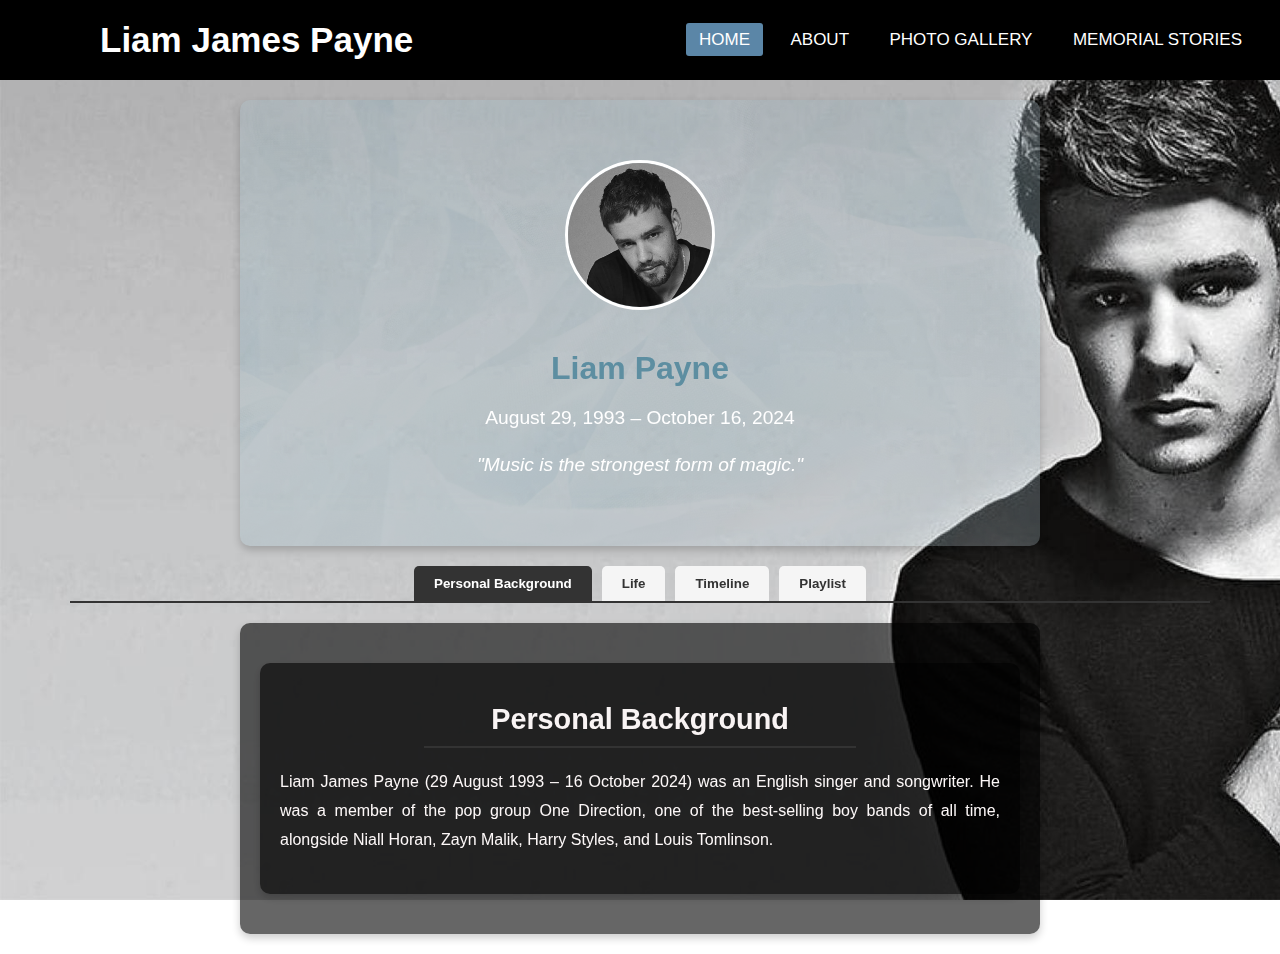
<file: index.html>
<!DOCTYPE html>
<html lang="en">
<head>
    <meta charset="UTF-8">
    <meta name="viewport" content="width=device-width, initial-scale=1.0">
    <title>Home</title>
    <link rel="stylesheet" href="css/style.css">
    <link rel="stylesheet" href="css/home.css">
    <link rel="stylesheet" href="https://cdnjs.cloudflare.com/ajax/libs/font-awesome/5.15.3/css/all.min.css"/>

   
</head>

<body>
    <header>
  <!-- Navigation Bar -->
  <nav class="customnav">
    <input type="checkbox" id="check">
    <label for="check" class="checkbtn">
        <i class="fas fa-bars"></i>
    </label>
    <label class="logo">Liam James Payne</label>
    <ul>
        <li><a class="active" href="index.html">Home</a></li>
        <li><a href="about.html">About</a></li>
        <li><a href="photo.html">Photo Gallery</a></li>
        <li><a href="stories.html">Memorial Stories</a></li>
    </ul>
</nav>
    </header>
  

    <!-- Header Section with Image, Name, Dates, and Quote -->
    <div class="headers-info">
        <img src="images/profile.jpg" alt="Liam James Payne" style="filter: grayscale(70);">
        <h1>Liam Payne</h1>
        <p>August 29, 1993 – October 16, 2024</p>
        <p class="quote">"Music is the strongest form of magic."</p>
    </div>
    <!-- Custom Tab Navigation -->
    <div class="nav-tabs">
        <button class="tab-link active" onclick="openTab(event, 'personalBackground')">Personal Background</button>
        <button class="tab-link" onclick="openTab(event, 'life')">Life</button>
        <button class="tab-link" onclick="openTab(event, 'timeline')">Timeline</button>
        <button class="tab-link" onclick="openTab(event, 'playlist')">Playlist</button>
    </div>

    <!-- Tab Contents -->
    <div id="personalBackground" class="tab-content active">
        <div class="person-background">
            <h1>Personal Background</h1>
            <hr>
            <p>Liam James Payne (29 August 1993 – 16 October 2024) was an English singer and songwriter. He was a member of the pop group One Direction, one of the best-selling boy bands of all time, alongside Niall Horan, Zayn Malik, Harry Styles, and Louis Tomlinson.</p>
        </div>
    </div>

    <div id="life" class="tab-content">
        <div class="person-background">
            <h1>Life</h1>
            <hr>
            <p>
                Liam James Payne was born on August 29, 1993, in Wolverhampton, England. From a young age, Liam showed a keen interest in music, participating in various singing competitions and school events. Despite facing health challenges as a child, he persevered, developing resilience and a passion for performing. Liam first auditioned for "The X Factor" in 2008 at the age of 14, but was encouraged to come back when he was older. He returned in 2010, impressing judges and audiences alike.
            </p>
            <p>
                During "The X Factor," Liam was grouped with four other contestants – Harry Styles, Niall Horan, Louis Tomlinson, and Zayn Malik – to form what would become one of the most successful boy bands of all time, One Direction. The group gained a massive following and went on to release five studio albums, all of which topped charts worldwide. Their songs, such as "What Makes You Beautiful," "Story of My Life," and "Drag Me Down," became anthems for a generation.
            </p>
            <p>
                After One Direction went on hiatus in 2016, Liam embarked on a solo career, exploring a new musical style that showcased his growth as an artist. His solo singles, including "Strip That Down," "Bedroom Floor," and "Stack It Up," demonstrated his versatility, allowing him to experiment with R&B and pop influences. He collaborated with several notable artists, creating music that resonated with both old fans and new listeners.
            </p>
            <p>
                Outside of music, Liam became involved in various philanthropic efforts. He used his platform to advocate for mental health awareness, recognizing the importance of addressing mental well-being, particularly in the entertainment industry. He also supported charities focused on children's health, anti-bullying, and environmental causes. Liam's journey was one of passion, resilience, and dedication to making a positive impact on the world.
            </p>
        </div>
    </div>
      
    <div id="timeline" class="tab-content">
        <div class="person-background">
            <h1>Timeline</h1>
            <hr>
            <p><strong>August 29, 1993:</strong> Born in Wolverhampton, England.</p>
            <p><strong>2008:</strong> Auditioned for "The X Factor" at age 14 but was advised to return in a few years.</p>
            <p><strong>2010:</strong> Re-auditioned for "The X Factor" and was grouped with Harry Styles, Niall Horan, Louis Tomlinson, and Zayn Malik to form One Direction.</p>
            <p><strong>2011:</strong> One Direction released their debut single, "What Makes You Beautiful," which became an international hit.</p>
            <p><strong>2011-2015:</strong> One Direction released five albums, headlined several world tours, and became one of the best-selling music acts of all time.</p>
            <p><strong>2016:</strong> One Direction announced an indefinite hiatus, allowing members to pursue solo careers.</p>
            <p><strong>2017:</strong> Liam released his debut solo single, "Strip That Down," which marked the beginning of his successful solo career.</p>
            <p><strong>2018-2020:</strong> Continued to release singles, collaborate with other artists, and experiment with new musical styles.</p>
            <p><strong>2021:</strong> Actively participated in charitable initiatives, particularly focused on mental health and children's health organizations.</p>
            <p><strong>October 16, 2024:</strong> Passed away, leaving a legacy as an influential artist and advocate for positive change in the world.</p>
        </div>
    </div>
    <div id="playlist" class="tab-content">
        <div class="person-background">
        <h1>Playlist</h1>
        <hr>
        <div class="week-area">
            <div class="container">
                <div class="row">
                    <!-- Playlist Items -->
                    <div class="col-sm-6 col-lg-4">
                        <div class="week-item" onclick="openModal(this)" data-video="videos/BestSongEver.mp4">
                            <img src="images/best song ever.jpg" alt="Best Song Ever">
                            <i class="bx bx-play"></i>
                           
                        </div>
                        <p style="text-align: center; margin-top:5px;"><b>Best Song Ever</b></p>
                    </div>
                    <div class="col-sm-6 col-lg-4">
                        <div class="week-item" onclick="openModal(this)" data-video="videos/DragMeDown.mp4">
                            <img src="images/drag me down.jpg" alt="Drag Me Down">
                            <i class="bx bx-play"></i>
                           
                        </div>
                        <p style="text-align: center; margin-top:5px;"><b>Drag Me Down</b></p>
                    </div>
                    <div class="col-sm-6 col-lg-4">
                        <div class="week-item" onclick="openModal(this)" data-video="videos/KissYou.mp4">
                            <img src="images/kiss you.jpg" alt="Kiss You">
                            <i class="bx bx-play"></i>
                            
                        </div>
                        <p style="text-align: center; margin-top:5px;"><b>Kiss You</b></p>
                    </div>
                    <div class="col-sm-6 col-lg-4">
                        <div class="week-item" onclick="openModal(this)" data-video="videos/StealMyGirl.mp4">
                            <img src="images/steal my girl.jpg" alt="Steal My Girl">
                            <i class="bx bx-play"></i>
                           
                        </div>
                        <p style="text-align: center; margin-top:5px;"><b>Steal My Girl</b></p>
                    </div>
                    <div class="col-sm-6 col-lg-4">
                        <div class="week-item" onclick="openModal(this)" data-video="videos/NightChanges.mp4">
                            <img src="images/night changes.jpg" alt="Night Changes">
                            <i class="bx bx-play"></i>
                           
                        </div>
                        <p style="text-align: center; margin-top:5px;"><b>Night Changes</b></p>
                    </div>
                    <div class="col-sm-6 col-lg-4">
                        <div class="week-item" onclick="openModal(this)" data-video="videos/LiveWhileWe'reYoung.mp4">
                            <img src="images/live while we're young.jpg" alt="Live While We're Young">
                            <i class="bx bx-play"></i>
                         
                        </div>
                        <p style="text-align: center; margin-top:5px;"><b>Live While We're Young</b></p>
                    </div>
                    <div class="col-sm-6 col-lg-4">
                        <div class="week-item" onclick="openModal(this)" data-video="videos/LittleThings.mp4">
                            <img src="images/little things.jpg" alt="Little Things">
                            <i class="bx bx-play"></i>
                          
                        </div>
                        <p style="text-align: center; margin-top:5px;"><b>Little Things</b></p>
                    </div>
                    <div class="col-sm-6 col-lg-4">
                        <div class="week-item" onclick="openModal(this)" data-video="videos/RightNow.mp4">
                            <img src="images/right now.jpg" alt="Right Now">
                            <i class="bx bx-play"></i>
                          
                        </div>
                        <p style="text-align: center; margin-top:5px;"><b>Right Now</b></p>
                    </div>
                    <div class="col-sm-6 col-lg-4">
                        <div class="week-item" onclick="openModal(this)" data-video="videos/StoryofMyLife.mp4">
                            <img src="images/story of my life.jpg" alt="Story of My Life">
                            <i class="bx bx-play"></i>
                            
                        </div>
                        <p style="text-align: center; margin-top:5px;"><b>Story of My Life</b></p>
                    </div>
                    <div class="col-sm-6 col-lg-4">
                        <div class="week-item" onclick="openModal(this)" data-video="videos/WhatMakesYouBeautiful.mp4">
                            <img src="images/what makes you beautiful.jpg" alt="What Makes You Beautiful">
                            <i class="bx bx-play"></i>
                           
                        </div>
                        <p style="text-align: center; margin-top:5px;"><b>What Makes You Beautiful</b></p>
                    </div>
                    <div class="col-sm-6 col-lg-4">
                        <div class="week-item" onclick="openModal(this)" data-video="videos/You&I.mp4">
                            <img src="images/you & i.jpg" alt="You & I">
                            <i class="bx bx-play"></i>
                           
                        </div>
                        <p style="text-align: center; margin-top:5px;"><b>You & I</b></p>
                    </div>
                    <div class="col-sm-6 col-lg-4">
                        <div class="week-item" onclick="openModal(this)" data-video="videos/Strong.mp4">
                            <img src="images/strong.jpg" alt="Strong">
                            <i class="bx bx-play"></i>
                        
                        </div>
                        <p style="text-align: center; margin-top:5px;"><b>Strong</b></p>
                    </div>
                </div>
            </div>
        </div>
    </div>
</div>

<!-- Modal -->
<!-- Modal -->
<div id="videoModal" class="modal" style="display: none; position: fixed; z-index: 10; left: 0; top: 0; width: 100%; height: 100%; background-color: rgba(0, 0, 0, 0.8); display: flex; align-items: center; justify-content: center;">
<!-- Close Button -->
<span class="close" onclick="closeModal()" style="position: absolute; top: 20px; right: 30px; color: #fff; font-size: 30px; font-weight: bold; cursor: pointer;">&times;</span>

<!-- Modal Content -->
<div class="modal-content" style="width: 120%; max-width: 800px; height: auto; aspect-ratio: 16 / 9; position: relative; background: none; border: none;">
    <!-- Modal Content -->
    <div class="modal-content" style="width: 120%; max-width: 800px; height: auto; aspect-ratio: 16 / 9; position: relative; background: none; border: none; display: flex; justify-content: center; align-items: center;">
        <video src="" id="videoIframe" width="700" height="400" controls autoplay></video>
    </div>
</div>
</div>
</div>


<!-- JavaScript -->
<script>
document.addEventListener('DOMContentLoaded', () => {
const modal = document.getElementById('videoModal');
const iframe = document.getElementById('videoIframe');

// Ensure the modal is hidden and iframe is cleared
modal.style.display = 'none';
iframe.src = '';
});

function openModal(element) {
const videoSrc = element.getAttribute('data-video');
const modal = document.getElementById('videoModal');
const iframe = document.getElementById('videoIframe');

iframe.src = videoSrc;
modal.style.display = 'flex';
}

function closeModal() {
const modal = document.getElementById('videoModal');
const iframe = document.getElementById('videoIframe');

iframe.src = ''; // Clear video to stop playback
modal.style.display = 'none';
}

// Close modal when clicking outside the modal content
window.addEventListener('click', function (event) {
const modal = document.getElementById('videoModal');
if (event.target === modal) {
    closeModal();
}
});


    function openTab(event, tabId) {
        // Hide all tab content
        document.querySelectorAll('.tab-content').forEach(content => content.classList.remove('active'));

        // Remove active class from all tab links
        document.querySelectorAll('.tab-link').forEach(tab => tab.classList.remove('active'));

        // Show the selected tab content
        document.getElementById(tabId).classList.add('active');

        // Add active class to the clicked tab link
        event.currentTarget.classList.add('active');
    }
</script>

    
     <script src="https://cdn.jsdelivr.net/npm/bootstrap@5.3.3/dist/js/bootstrap.bundle.min.js" integrity="sha384-YvpcrYf0tY3lHB60NNkmXc5s9fDVZLESaAA55NDzOxhy9GkcIdslK1eN7N6jIeHz" crossorigin="anonymous"></script>

</body>
</html>
</file>
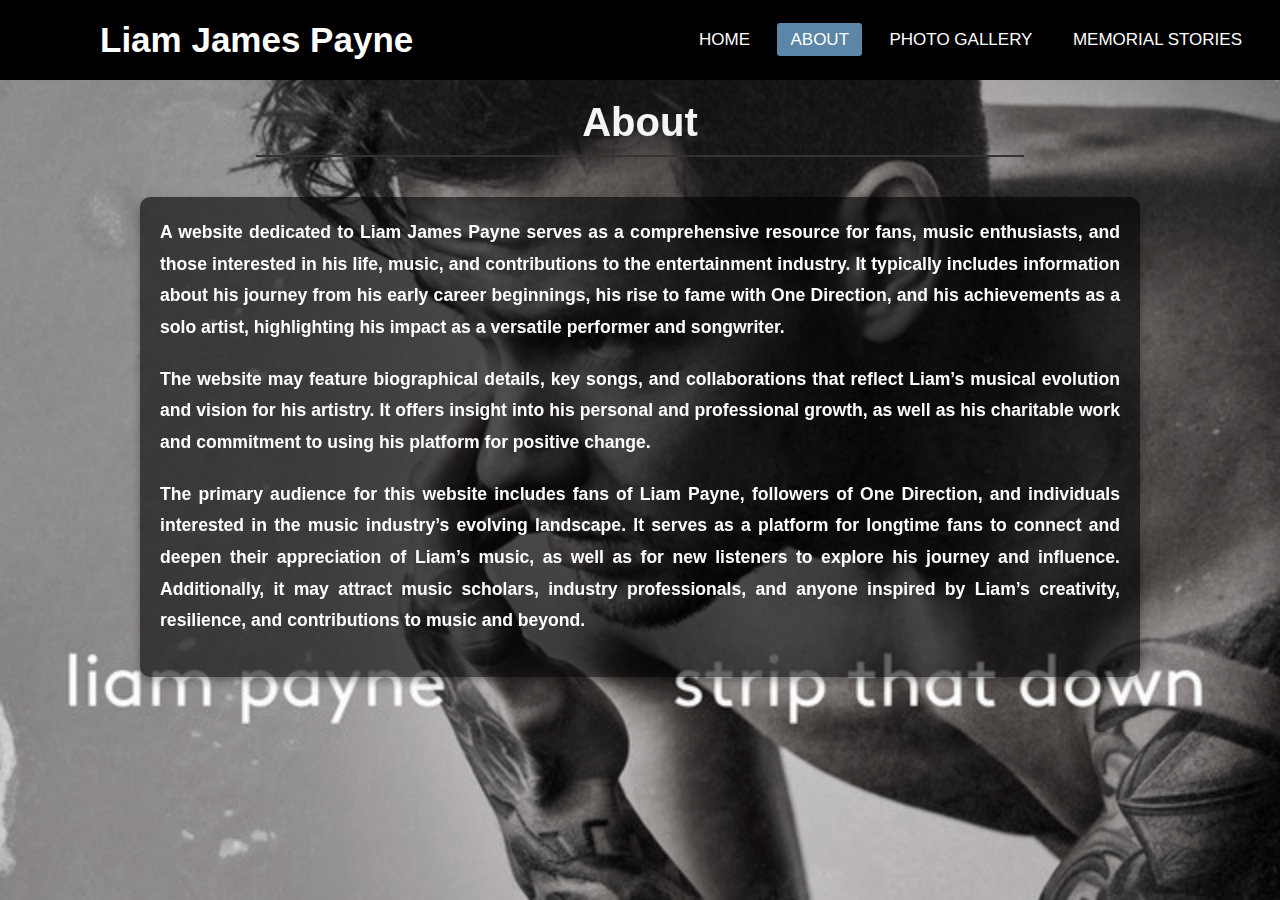
<file: about.html>
<!DOCTYPE html>
<html lang="en">
<head>
    <meta charset="UTF-8">
    <meta name="viewport" content="width=device-width, initial-scale=1.0">
    <title>About</title>
    <link rel="stylesheet" href="css/style.css">
    <link rel="stylesheet" href="css/about.css">
    <link rel="stylesheet" href="https://cdnjs.cloudflare.com/ajax/libs/font-awesome/5.15.3/css/all.min.css"/>

</head>

<body>

    <header>
 <!-- Navigation Bar -->
 <nav class="customnav">
    <input type="checkbox" id="check">
    <label for="check" class="checkbtn">
        <i class="fas fa-bars"></i>
    </label>
    <label class="logo">Liam James Payne</label>
    <ul>
        <li><a class="dropdown-item" href="index.html">Home</a></li>
        <li><a class="active" href="about.html">About</a></li>
        <li><a class="dropdown-item" href="photo.html">Photo Gallery</a></li>
        <li><a class="dropdown-item" href="stories.html">Memorial Stories</a></li>
    </ul>
</nav>

    </header>
  <main>
    <!-- Main Content -->
    <h1 style="color: whitesmoke;">About</h1>
    <hr color="white">

    <div class="about-content">
        <h3>A website dedicated to Liam James Payne serves as a comprehensive resource for fans, music enthusiasts, and those interested in his life, music, and contributions to the entertainment industry. It typically includes information about his journey from his early career beginnings, his rise to fame with One Direction, and his achievements as a solo artist, highlighting his impact as a versatile performer and songwriter.</h3>
        <h3>The website may feature biographical details, key songs, and collaborations that reflect Liam’s musical evolution and vision for his artistry. It offers insight into his personal and professional growth, as well as his charitable work and commitment to using his platform for positive change.</h3>
        <h3>The primary audience for this website includes fans of Liam Payne, followers of One Direction, and individuals interested in the music industry’s evolving landscape. It serves as a platform for longtime fans to connect and deepen their appreciation of Liam’s music, as well as for new listeners to explore his journey and influence. Additionally, it may attract music scholars, industry professionals, and anyone inspired by Liam’s creativity, resilience, and contributions to music and beyond.</h3>
    </div>

</main>
</body>
</html>
</file>
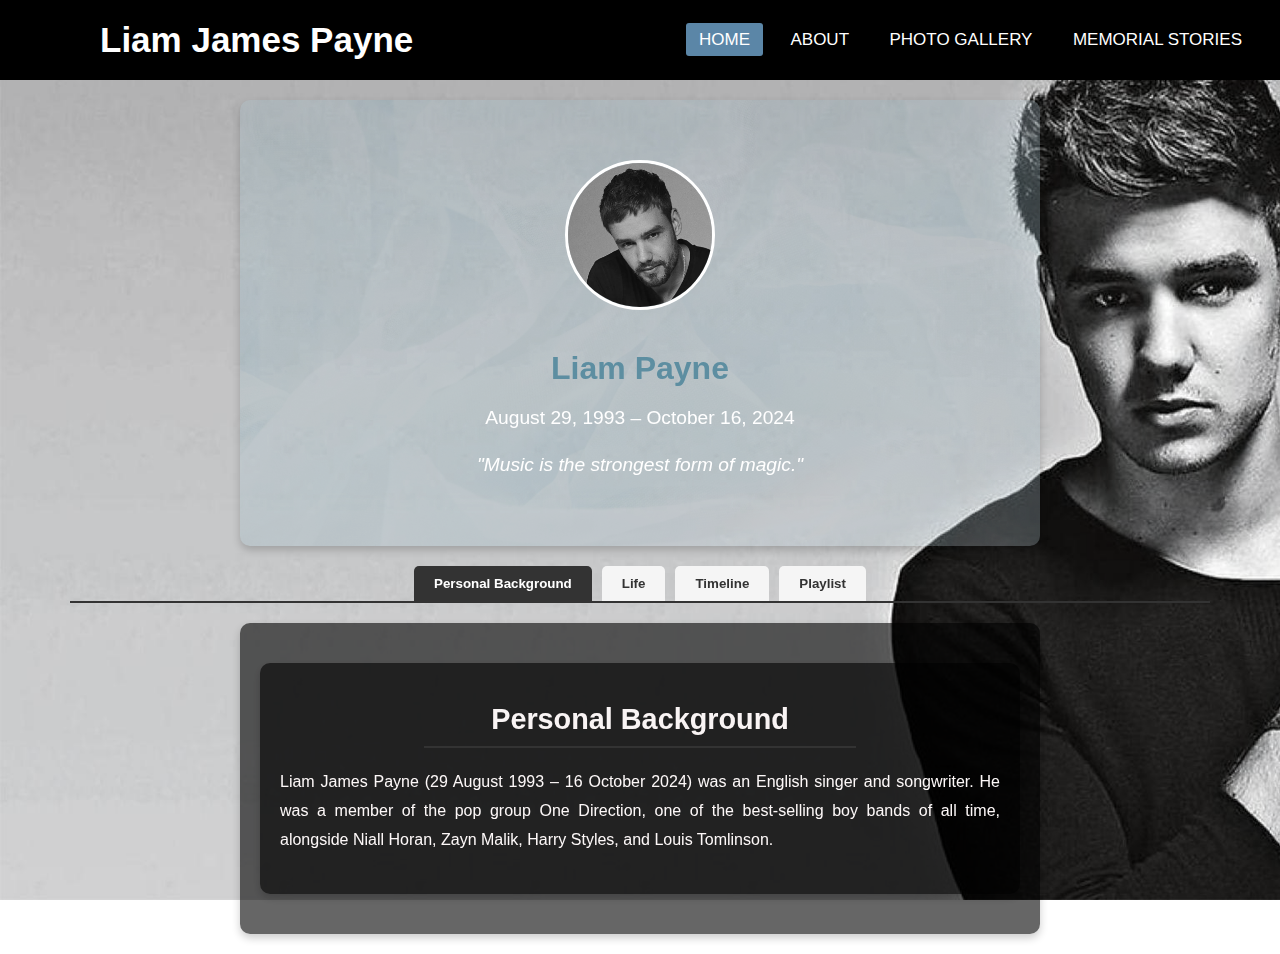
<file: index (1).html>
<!DOCTYPE html>
<html lang="en">
<head>
    <meta charset="UTF-8">
    <meta name="viewport" content="width=device-width, initial-scale=1.0">
    <title>Home</title>
    <link rel="stylesheet" href="css/style.css">
    <link rel="stylesheet" href="css/home.css">
    <link rel="stylesheet" href="https://cdnjs.cloudflare.com/ajax/libs/font-awesome/5.15.3/css/all.min.css"/>

   
</head>

<body>
    <header>
  <!-- Navigation Bar -->
  <nav class="customnav">
    <input type="checkbox" id="check">
    <label for="check" class="checkbtn">
        <i class="fas fa-bars"></i>
    </label>
    <label class="logo">Liam James Payne</label>
    <ul>
        <li><a class="active" href="index.html">Home</a></li>
        <li><a href="about.html">About</a></li>
        <li><a href="photo.html">Photo Gallery</a></li>
        <li><a href="stories.html">Memorial Stories</a></li>
    </ul>
</nav>
    </header>
  
<main>
    <!-- Header Section with Image, Name, Dates, and Quote -->
    <div class="headers-info">
        <img src="images/profile.jpg" alt="Liam James Payne" style="filter: grayscale(70);">
        <h1>Liam Payne</h1>
        <p>August 29, 1993 – October 16, 2024</p>
        <p class="quote">"Music is the strongest form of magic."</p>
    </div>
    <!-- Custom Tab Navigation -->
    <div class="nav-tabs">
        <button class="tab-link active" onclick="openTab(event, 'personalBackground')">Personal Background</button>
        <button class="tab-link" onclick="openTab(event, 'life')">Life</button>
        <button class="tab-link" onclick="openTab(event, 'timeline')">Timeline</button>
        <button class="tab-link" onclick="openTab(event, 'playlist')">Playlist</button>
    </div>

    <!-- Tab Contents -->
    <div id="personalBackground" class="tab-content active">
        <div class="person-background">
            <h1>Personal Background</h1>
            <hr>
            <p>Liam James Payne (29 August 1993 – 16 October 2024) was an English singer and songwriter. He was a member of the pop group One Direction, one of the best-selling boy bands of all time, alongside Niall Horan, Zayn Malik, Harry Styles, and Louis Tomlinson.</p>
        </div>
    </div>

    <div id="life" class="tab-content">
        <div class="person-background">
            <h1>Life</h1>
            <hr>
            <p>
                Liam James Payne was born on August 29, 1993, in Wolverhampton, England. From a young age, Liam showed a keen interest in music, participating in various singing competitions and school events. Despite facing health challenges as a child, he persevered, developing resilience and a passion for performing. Liam first auditioned for "The X Factor" in 2008 at the age of 14, but was encouraged to come back when he was older. He returned in 2010, impressing judges and audiences alike.
            </p>
            <p>
                During "The X Factor," Liam was grouped with four other contestants – Harry Styles, Niall Horan, Louis Tomlinson, and Zayn Malik – to form what would become one of the most successful boy bands of all time, One Direction. The group gained a massive following and went on to release five studio albums, all of which topped charts worldwide. Their songs, such as "What Makes You Beautiful," "Story of My Life," and "Drag Me Down," became anthems for a generation.
            </p>
            <p>
                After One Direction went on hiatus in 2016, Liam embarked on a solo career, exploring a new musical style that showcased his growth as an artist. His solo singles, including "Strip That Down," "Bedroom Floor," and "Stack It Up," demonstrated his versatility, allowing him to experiment with R&B and pop influences. He collaborated with several notable artists, creating music that resonated with both old fans and new listeners.
            </p>
            <p>
                Outside of music, Liam became involved in various philanthropic efforts. He used his platform to advocate for mental health awareness, recognizing the importance of addressing mental well-being, particularly in the entertainment industry. He also supported charities focused on children's health, anti-bullying, and environmental causes. Liam's journey was one of passion, resilience, and dedication to making a positive impact on the world.
            </p>
        </div>
    </div>
      
    <div id="timeline" class="tab-content">
        <div class="person-background">
            <h1>Timeline</h1>
            <hr>
            <p><strong>August 29, 1993:</strong> Born in Wolverhampton, England.</p>
            <p><strong>2008:</strong> Auditioned for "The X Factor" at age 14 but was advised to return in a few years.</p>
            <p><strong>2010:</strong> Re-auditioned for "The X Factor" and was grouped with Harry Styles, Niall Horan, Louis Tomlinson, and Zayn Malik to form One Direction.</p>
            <p><strong>2011:</strong> One Direction released their debut single, "What Makes You Beautiful," which became an international hit.</p>
            <p><strong>2011-2015:</strong> One Direction released five albums, headlined several world tours, and became one of the best-selling music acts of all time.</p>
            <p><strong>2016:</strong> One Direction announced an indefinite hiatus, allowing members to pursue solo careers.</p>
            <p><strong>2017:</strong> Liam released his debut solo single, "Strip That Down," which marked the beginning of his successful solo career.</p>
            <p><strong>2018-2020:</strong> Continued to release singles, collaborate with other artists, and experiment with new musical styles.</p>
            <p><strong>2021:</strong> Actively participated in charitable initiatives, particularly focused on mental health and children's health organizations.</p>
            <p><strong>October 16, 2024:</strong> Passed away, leaving a legacy as an influential artist and advocate for positive change in the world.</p>
        </div>
    </div>
    <div id="playlist" class="tab-content">
        <div class="person-background">
        <h1>Playlist</h1>
        <hr>
        <div class="week-area">
            <div class="container">
                <div class="row">
                    <!-- Playlist Items -->
                    <div class="col-sm-6 col-lg-4">
                        <div class="week-item" onclick="openModal(this)" data-video="videos/BestSongEver.mp4">
                            <img src="images/best song ever.jpg" alt="Best Song Ever">
                            <i class="bx bx-play"></i>
                           
                        </div>
                        <p style="text-align: center; margin-top:5px;"><b>Best Song Ever</b></p>
                    </div>
                    <div class="col-sm-6 col-lg-4">
                        <div class="week-item" onclick="openModal(this)" data-video="videos/DragMeDown.mp4">
                            <img src="images/drag me down.jpg" alt="Drag Me Down">
                            <i class="bx bx-play"></i>
                           
                        </div>
                        <p style="text-align: center; margin-top:5px;"><b>Drag Me Down</b></p>
                    </div>
                    <div class="col-sm-6 col-lg-4">
                        <div class="week-item" onclick="openModal(this)" data-video="videos/KissYou.mp4">
                            <img src="images/kiss you.jpg" alt="Kiss You">
                            <i class="bx bx-play"></i>
                            
                        </div>
                        <p style="text-align: center; margin-top:5px;"><b>Kiss You</b></p>
                    </div>
                    <div class="col-sm-6 col-lg-4">
                        <div class="week-item" onclick="openModal(this)" data-video="videos/StealMyGirl.mp4">
                            <img src="images/steal my girl.jpg" alt="Steal My Girl">
                            <i class="bx bx-play"></i>
                           
                        </div>
                        <p style="text-align: center; margin-top:5px;"><b>Steal My Girl</b></p>
                    </div>
                    <div class="col-sm-6 col-lg-4">
                        <div class="week-item" onclick="openModal(this)" data-video="videos/NightChanges.mp4">
                            <img src="images/night changes.jpg" alt="Night Changes">
                            <i class="bx bx-play"></i>
                           
                        </div>
                        <p style="text-align: center; margin-top:5px;"><b>Night Changes</b></p>
                    </div>
                    <div class="col-sm-6 col-lg-4">
                        <div class="week-item" onclick="openModal(this)" data-video="videos/LiveWhileWe'reYoung.mp4">
                            <img src="images/live while we're young.jpg" alt="Live While We're Young">
                            <i class="bx bx-play"></i>
                         
                        </div>
                        <p style="text-align: center; margin-top:5px;"><b>Live While We're Young</b></p>
                    </div>
                    <div class="col-sm-6 col-lg-4">
                        <div class="week-item" onclick="openModal(this)" data-video="videos/LittleThings.mp4">
                            <img src="images/little things.jpg" alt="Little Things">
                            <i class="bx bx-play"></i>
                          
                        </div>
                        <p style="text-align: center; margin-top:5px;"><b>Little Things</b></p>
                    </div>
                    <div class="col-sm-6 col-lg-4">
                        <div class="week-item" onclick="openModal(this)" data-video="videos/RightNow.mp4">
                            <img src="images/right now.jpg" alt="Right Now">
                            <i class="bx bx-play"></i>
                          
                        </div>
                        <p style="text-align: center; margin-top:5px;"><b>Right Now</b></p>
                    </div>
                    <div class="col-sm-6 col-lg-4">
                        <div class="week-item" onclick="openModal(this)" data-video="videos/StoryofMyLife.mp4">
                            <img src="images/story of my life.jpg" alt="Story of My Life">
                            <i class="bx bx-play"></i>
                            
                        </div>
                        <p style="text-align: center; margin-top:5px;"><b>Story of My Life</b></p>
                    </div>
                    <div class="col-sm-6 col-lg-4">
                        <div class="week-item" onclick="openModal(this)" data-video="videos/WhatMakesYouBeautiful.mp4">
                            <img src="images/what makes you beautiful.jpg" alt="What Makes You Beautiful">
                            <i class="bx bx-play"></i>
                           
                        </div>
                        <p style="text-align: center; margin-top:5px;"><b>What Makes You Beautiful</b></p>
                    </div>
                    <div class="col-sm-6 col-lg-4">
                        <div class="week-item" onclick="openModal(this)" data-video="videos/You&I.mp4">
                            <img src="images/you & i.jpg" alt="You & I">
                            <i class="bx bx-play"></i>
                           
                        </div>
                        <p style="text-align: center; margin-top:5px;"><b>You & I</b></p>
                    </div>
                    <div class="col-sm-6 col-lg-4">
                        <div class="week-item" onclick="openModal(this)" data-video="videos/Strong.mp4">
                            <img src="images/strong.jpg" alt="Strong">
                            <i class="bx bx-play"></i>
                        
                        </div>
                        <p style="text-align: center; margin-top:5px;"><b>Strong</b></p>
                    </div>
                </div>
            </div>
        </div>s
    </div>
</div>
</main>
<!-- Modal -->
<!-- Modal -->
<div id="videoModal" class="modal" style="display: none; position: fixed; z-index: 10; left: 0; top: 0; width: 100%; height: 100%; background-color: rgba(0, 0, 0, 0.8); display: flex; align-items: center; justify-content: center;">
<!-- Close Button -->
<span class="close" onclick="closeModal()" style="position: absolute; top: 20px; right: 30px; color: #fff; font-size: 30px; font-weight: bold; cursor: pointer;">&times;</span>

<!-- Modal Content -->
<div class="modal-content" style="width: 120%; max-width: 800px; height: auto; aspect-ratio: 16 / 9; position: relative; background: none; border: none;">
    <!-- Modal Content -->
    <div class="modal-content" style="width: 120%; max-width: 800px; height: auto; aspect-ratio: 16 / 9; position: relative; background: none; border: none; display: flex; justify-content: center; align-items: center;">
        <video src="" id="videoIframe" width="700" height="400" controls autoplay></video>
    </div>
</div>
</div>
</div>


<!-- JavaScript -->
<script>
document.addEventListener('DOMContentLoaded', () => {
const modal = document.getElementById('videoModal');
const iframe = document.getElementById('videoIframe');

// Ensure the modal is hidden and iframe is cleared
modal.style.display = 'none';
iframe.src = '';
});

function openModal(element) {
const videoSrc = element.getAttribute('data-video');
const modal = document.getElementById('videoModal');
const iframe = document.getElementById('videoIframe');

iframe.src = videoSrc;
modal.style.display = 'flex';
}

function closeModal() {
const modal = document.getElementById('videoModal');
const iframe = document.getElementById('videoIframe');

iframe.src = ''; // Clear video to stop playback
modal.style.display = 'none';
}

// Close modal when clicking outside the modal content
window.addEventListener('click', function (event) {
const modal = document.getElementById('videoModal');
if (event.target === modal) {
    closeModal();
}
});


    function openTab(event, tabId) {
        // Hide all tab content
        document.querySelectorAll('.tab-content').forEach(content => content.classList.remove('active'));

        // Remove active class from all tab links
        document.querySelectorAll('.tab-link').forEach(tab => tab.classList.remove('active'));

        // Show the selected tab content
        document.getElementById(tabId).classList.add('active');

        // Add active class to the clicked tab link
        event.currentTarget.classList.add('active');
    }
</script>

    
     <script src="https://cdn.jsdelivr.net/npm/bootstrap@5.3.3/dist/js/bootstrap.bundle.min.js" integrity="sha384-YvpcrYf0tY3lHB60NNkmXc5s9fDVZLESaAA55NDzOxhy9GkcIdslK1eN7N6jIeHz" crossorigin="anonymous"></script>

</body>
</html>
</file>
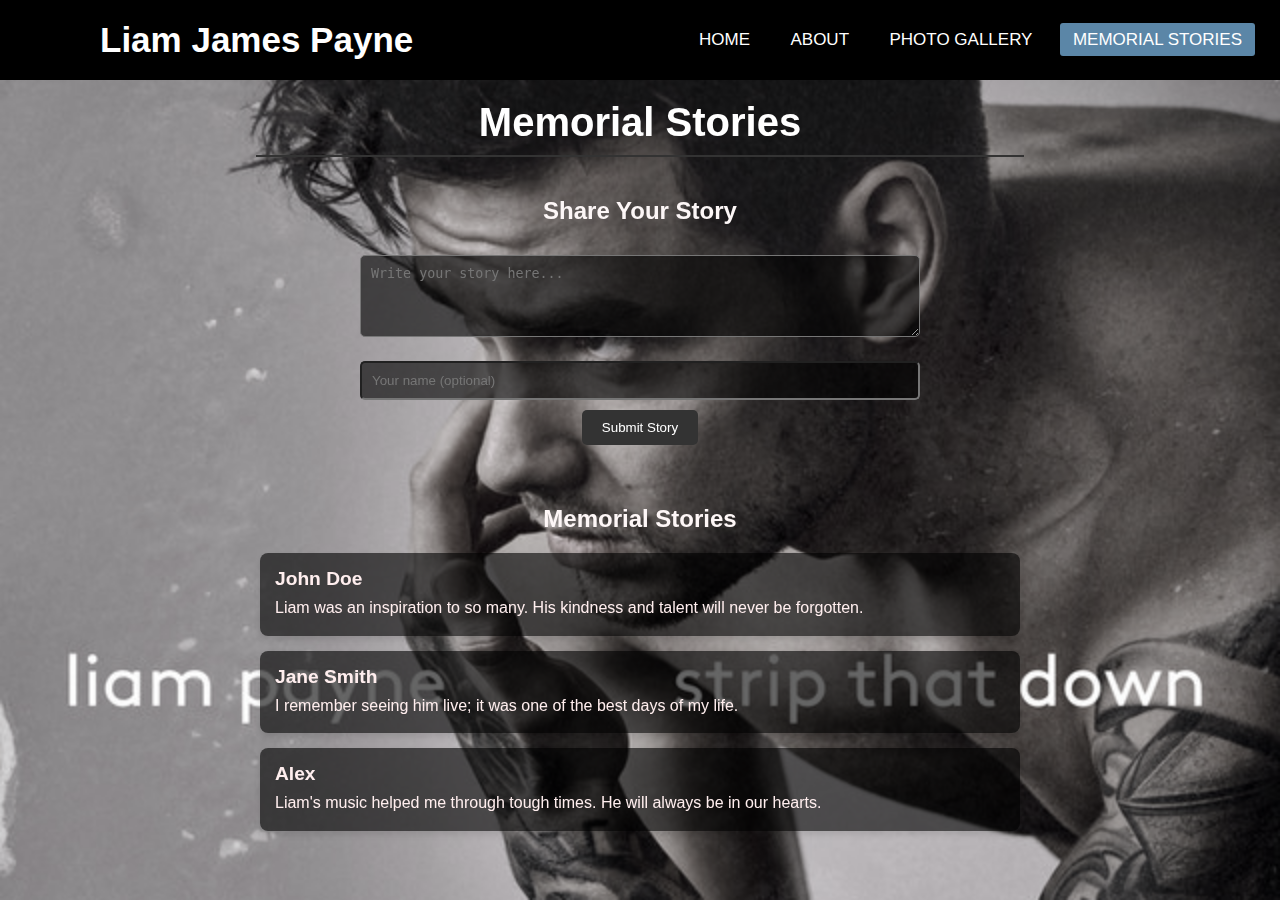
<file: stories.html>
<!DOCTYPE html>
<html lang="en">
<head>
    <meta charset="UTF-8">
    <meta name="viewport" content="width=device-width, initial-scale=1.0">
    <title>Memorial Stories</title>
    <link rel="stylesheet" href="css/style.css">
    <link rel="stylesheet" href="css/stories.css">
      <link rel="stylesheet" href="https://cdnjs.cloudflare.com/ajax/libs/font-awesome/5.15.3/css/all.min.css"/>
    <style>
   

    </style>
</head>

<body>
    <nav  class="customnav">
        <input type="checkbox" id="check">
        <label for="check" class="checkbtn">
            <i class="fas fa-bars"></i>
        </label>
        <label class="logo">Liam James Payne</label>
        <ul>
            <li><a class="dropdown-item" href="index.html">Home</a></li>
            <li><a class="dropdown-item" href="about.html">About</a></li>
            <li><a class="dropdown-item" href="photo.html">Photo Gallery</a></li>
            <li><a class="active" href="stories.html">Memorial Stories</a></li>
        </ul>
    </nav>

    <main>
    <h1>Memorial Stories</h1>
    <hr>

    <!-- Story Submission Form -->
    <div class="story-form">
        <h2>Share Your Story</h2>
        <form id="storyForm">
            <textarea name="story" rows="4" placeholder="Write your story here..." required></textarea>
            <input type="text" name="name" placeholder="Your name (optional)" />
            <button type="submit">Submit Story</button>
        </form>
    </div>

    <!-- Displaying Memorial Stories -->
    <div id="stories-list">
        <h2>Memorial Stories</h2>
    </div>
</main>
    <script>
        document.addEventListener("DOMContentLoaded", function () {
            // Check if stories already exist in localStorage
            if (!localStorage.getItem("stories")) {
                const initialStories = [
                    { text: "Liam was an inspiration to so many. His kindness and talent will never be forgotten.", author: "John Doe" },
                    { text: "I remember seeing him live; it was one of the best days of my life.", author: "Jane Smith" },
                    { text: "Liam's music helped me through tough times. He will always be in our hearts.", author: "Alex" }
                ];
                localStorage.setItem("stories", JSON.stringify(initialStories));
            }
    
            displayStories();
    
            // Handle form submission for new stories
            const form = document.getElementById("storyForm");
            form.addEventListener("submit", function (event) {
                event.preventDefault();
                const storyText = form.story.value.trim();
                const authorName = form.name.value.trim() || "Anonymous";
    
                if (storyText) {
                    const newStory = { text: storyText, author: authorName };
                    saveStory(newStory);
                    displayStories();
                    form.reset();
                }
            });
        });
    
        // Function to save a new story to localStorage
        function saveStory(story) {
            const stories = JSON.parse(localStorage.getItem("stories")) || [];
            stories.push(story);
            localStorage.setItem("stories", JSON.stringify(stories));
        }
    
        // Function to display all stories
        function displayStories() {
            const storiesList = document.getElementById("stories-list");
            const stories = JSON.parse(localStorage.getItem("stories")) || [];
    
            storiesList.innerHTML = "<h2>Memorial Stories</h2>";
    
            stories.forEach((story) => {
                const storyItem = document.createElement("div");
                storyItem.classList.add("story-item");
                storyItem.innerHTML = `
                    <h3>${story.author}</h3>
                    <p>${story.text}</p>
                `;
                storiesList.appendChild(storyItem);
            });
        }
    </script>
    
</body>
</html>
</file>
<file: css/style.css>
* {
  padding: 0;
  margin: 0;
  text-decoration: none;
  list-style: none;
  box-sizing: border-box;
}

body {
  font-family: "Montserrat", sans-serif;
}

/* Gallery Heading */
h1 {
  text-align: center;
  font-size: 2.5rem;
  color: #333;
  margin-top: 20px;
}

/* Divider Line */
hr {
  width: 60%;
  margin: 10px auto;
  border: 0;
  height: 2px;
  background: #333;
}

.customnav {
  background: #000000;
  height: 80px;
  width: 100%;
  position:sticky;
  top: 0;
  
}

/* Logo Styling */
label.logo {
  color: white;
  font-size: 35px; /* Default font size */
  line-height: 80px;
  padding: 0 100px;
  font-weight: bold;
}

.customnav ul {
  float: right;
  margin-right: 20px;
}

.customnav ul li {
  display: inline-block;
  line-height: 80px;
  margin: 0 5px;
}

.customnav ul li a {
  color: white;
  font-size: 17px;
  padding: 7px 13px;
  border-radius: 3px;
  text-transform: uppercase;
}

a.active,
a:hover {
  background: #5b86a7;
  transition: 0.5s;
}

.checkbtn {
  font-size: 30px;
  color: white;
  float: right;
  line-height: 80px;
  margin-right: 40px;
  cursor: pointer;
  display: none;
}

#check {
  display: none;
}

/* Responsive Styles */
@media (max-width: 952px) {
  label.logo {
    font-size: 30px; /* Adjust font size for medium screens */
    padding-left: 50px;
  }

  .customnav ul li a {
    font-size: 16px;
  }
}

@media (max-width: 768px) {
  label.logo {
    font-size: 25px; /* Smaller font size for tablets */
    padding-left: 30px;
  }
}

@media (max-width: 480px) {
  label.logo {
    font-size: 20px; /* Further reduce font size for small mobile devices */
    padding-left: 20px;
  }
}

@media (max-width: 1200px) {
  .checkbtn {
    display: block;
  }

  ul {
    position: fixed;
    width: 100%;
    height: 100vh;
    background: #5b86a7;
    top: 80px;
    left: -100%;
    text-align: center;
    transition: all 0.5s;
    overflow-y: auto;
    z-index: 5;
  }

  /* Hide scrollbar */
  ul::-webkit-scrollbar {
    display: none;
  }

  .customnav ul li {
    display: block;
    margin: 50px 0;
    line-height: 30px;
  }

  .customnav ul li a {
    font-size: 20px;
  }

  a:hover,
  a.active {
    background: none;
    color: black;
  }

  #check:checked ~ ul {
    left: 0;
  }
}
</file>
<file: css/home.css>
/* Grayscale Background Image */
body::before {
    content: "";
    position: fixed;
    top: 0;
    left: 0;
    width: 100%;
    height: 100%;
    background-image: url('../images/photo7.jpg');
    background-repeat: no-repeat;
    background-size: cover;
    background-attachment: fixed;
    filter: grayscale(80%);
    z-index: -1; /* Place behind other content */
  }
  
  
  /* Header Section Styling with Background Image */
  .headers-info {
    display: flex;
    flex-direction: column;
    align-items: center;
    text-align: center;
    background-size: cover;
    background-position: center;
    padding: 60px 20px;
    box-shadow: 0 4px 8px rgba(0, 0, 0, 0.2);
    border-radius: 10px;
    color: #fff;
    max-width: 800px;
    margin: 20px auto;
    position: relative;
    overflow: hidden;
}

/* Add the opacity effect to the background using ::before */
.headers-info::before {
    content: '';
    position: absolute;
    top: 0;
    left: 0;
    right: 0;
    bottom: 0;
    background-image: url('../images/background.jpg'); /* Replace with your background image path */
    background-size: cover;
    background-position: center;
    opacity: 0.3; /* Adjust the opacity as needed */
    z-index: -1; /* Ensure the background stays behind the content */
}

.headers-info * {
    position: relative;
    z-index: 2;
}

/* Styling for the Image */
.headers-info img {
    width: 150px;
    height: 150px;
    border-radius: 50%;
    object-fit: cover;
    margin-bottom: 20px;
    border: 3px solid #fff;
}

/* Styling for Header Text */
.headers-info h1 {
    font-size: 2rem;
    font-weight: bold; /* Override Bootstrap font weight */
    margin-bottom: 10px;
    color: #5d8ea1;
}

/* Styling for Dates and Quote */
.headers-info p {
    font-size: 1.2rem;
    font-weight: normal; /* Override Bootstrap font weight */
    margin: 10px 0;
}

.headers-info .quote {
    font-style: italic;
    margin-top: 15px;
}

  /* Custom Styling for Tabs */
  .nav-tabs {
    display: flex;
    justify-content: center;
    margin-top: 20px;
    margin-left: 70px;
    margin-right: 70px;
    border-bottom: 2px solid #333;
}


.nav-tabs .tab-link {
    padding: 10px 20px;
    font-weight: bold;
    cursor: pointer;
    border: none;
    background-color: #f5f5f5;
    color: #333;
    margin: 0 5px;
    border-radius: 5px 5px 0 0;
    transition: color 0.3s ease, background-color 0.3s ease;
}

.nav-tabs .tab-link.active {
    background-color: #333;
    color: #fff;
}

.nav-tabs .tab-link:hover {
    background-color: #5d8ea1;
    color: #333;
}

/* Content Styling */
.tab-content {
    display: none;
    max-width: 800px;
    margin: 20px auto;
    padding: 20px;
    background-color: rgba(0, 0, 0, 0.6); /* Semi-transparent dark background for contrast */
    border-radius: 10px;
    box-shadow: 0 4px 8px rgba(0, 0, 0, 0.2);
}

.tab-content.active {
    display: block;
}

        /* Personal Background Section */
        .person-background {
            max-width: 800px;
            margin: 20px auto;
            padding: 20px;
            background-color: rgba(0, 0, 0, 0.6); /* Semi-transparent dark background for contrast */
            border-radius: 10px;
            box-shadow: 0 4px 8px rgba(0, 0, 0, 0.2);
        }

        .person-background h1 {
            text-align: center;
            font-size: 1.8rem;
            color: #f9f4f4;
        }

        .person-background p {
            font-size: 1rem;
            color: #fdf8f8;
            line-height: 1.8;
            margin: 20px 0;
            text-align: justify;
        }

        /* Fullscreen layout and reset body margins */
body, html {
    margin: 0;
    padding: 0;
    overflow-x: hidden;
}

.week-area {
    padding: 20px;
    display: flex;
    align-items: center;
    justify-content: center;
    min-height: 100vh;
}

.container {
    max-width: 100%;
    width: 100%;
    padding: 0 20px;
}

/* Grid styling for 3 images per row */
.row {
    display: flex;
    flex-wrap: wrap;
    gap: 20px;
    justify-content: center;
}

.col-lg-4, .col-sm-6 {
    flex: 1 1 calc(33.333% - 20px); /* 3 items per row with gap */
    max-width: calc(33.333% - 20px);
    box-sizing: border-box;
}

/* Style for each item */
.week-item {
    position: relative;
    overflow: hidden;
    cursor: pointer;
    transition: transform 0.3s ease;
    height: 200px; /* Set fixed height to keep items uniform */
}

.week-item:hover {
    transform: scale(1.05); /* Zoom effect on hover */
}

.week-item img {
    width: 100%;
    height: 100%; /* Matches the set height of .week-item */
    object-fit: cover; /* Ensures images fill the area without distortion */
    display: block;
    border-radius: 10px;
}

/* Play icon styling */
.bx-play {
    position: absolute;
    top: 50%;
    left: 50%;
    transform: translate(-50%, -50%);
    font-size: 3rem;
    color: rgba(255, 255, 255, 0.8);
    transition: color 0.3s ease;
    text-shadow: 0px 4px 8px rgba(255, 255, 255, 0.8);
}

.week-item:hover .bx-play {
    color: rgba(255, 255, 255, 1);
}

/* Adjust layout for smaller screens */
@media (max-width: 768px) {
    .col-lg-4, .col-sm-6 {
        flex: 1 1 calc(50% - 20px);
        max-width: calc(50% - 20px);
    }
}

@media (max-width: 576px) {
    .col-lg-4, .col-sm-6 {
        flex: 1 1 100%;
        max-width: 100%;
    }
} 

.week-item {
    position: relative;
    width: 100%;
    max-width: 300px; /* Adjust as needed for size */
    aspect-ratio: 1; /* Ensures square images */
    overflow: hidden;
}

.week-item img {
    width: 100%;
    height: 100%;
    object-fit: cover;
    display: block;
}

.week-item a {
    position: absolute;
    top: 50%;
    left: 50%;
    transform: translate(-50%, -50%);
    color: white;
    font-size: 2rem; /* Adjust size for visibility */
    background-color: rgba(0, 0, 0, 0.6); /* Optional: add background color for contrast */
    border-radius: 50%;
    padding: 15px; /* Adjust padding to make the button bigger */
}

.week-item a:hover {
    color: #ff0000; /* Hover effect color */
}

/* Modal Content */
.modal-content {
    width: 90%; /* Default responsive width */
    max-width: 1100px; /* Limit maximum width */
    aspect-ratio: 16 / 9; /* Maintain aspect ratio */
    display: flex;
    justify-content: center;
    align-items: center;
    border: none;
    padding: 0;
    background: none;
}

/* Video Styling */
video {
    width: 100%; /* Video takes full width of the container */
    height: auto; /* Maintain aspect ratio */
    border-radius: 8px; /* Optional: Rounded corners */
    max-height: 100vh; /* Prevent video from overflowing vertically */
}

/* Responsive Design for Extra Small Screens */
@media (max-width: 576px) {
    .modal-content {
        width: 100%; /* Full width for xs screens */
 
    }

    video {
        width: 100%; /* Full width for xs screens */
        height: 100%; /* Maintain aspect ratio */
    }
}
</file>
<file: css/about.css>
body {
  font-family: "Montserrat", sans-serif;
  position: relative;
  margin: 0;
  padding: 0;
  overflow-x: hidden; /* Prevent horizontal overflow */
}

/* Grayscale Background Image */
body::before {
  content: "";
  position: fixed;
  top: 0;
  left: 0;
  width: 100%;
  height: 100%;
  background-image: url('../images/photo2.jpg');
  background-repeat: no-repeat;
  background-size: cover;
  background-attachment: fixed;
  filter: grayscale(80%);
  z-index: -1; /* Place behind other content */
}

/* Content Styling */
.about-content {
  max-width: 1000px;
  margin: 40px auto;
  padding: 20px; /* Increased padding for better readability */
  background-color: rgba(0, 0, 0, 0.6); /* Semi-transparent dark background for contrast */
  border-radius: 10px;
  box-shadow: 0 4px 8px rgba(0, 0, 0, 0.3);
  text-align: justify;
  line-height: 1.8;
}

.about-content h3 {
  font-size: 1.1rem; /* Increased font size for better readability */
  color: #fdfdfd; /* Slightly brighter color for contrast */
  margin-bottom: 20px;
}

/* Logo Styling */
.logo {
  font-size: 2rem;
  font-weight: bold;
  color: white;
}

/* Responsive Adjustments */
@media (max-width: 768px) {
  .logo {
    font-size: 1.5rem;
  }

  .about-content {
    padding: 15px; /* Reduce padding for smaller screens */
    font-size: 0.9rem; /* Adjust font size */
  }
}

@media (max-width: 480px) {
  .logo {
    font-size: 1.2rem;
  }

  .about-content {
    padding: 10px;
    font-size: 0.8rem; /* Further adjust font size for very small screens */
  }
}
</file>
<file: css/stories.css>
/* Grayscale Background Image */
body::before {
    content: "";
    position: fixed;
    top: 0;
    left: 0;
    width: 100%;
    height: 100%;
    background-image: url('../images/photo2.jpg');
    background-repeat: no-repeat;
    background-size: cover;
    background-attachment: fixed;
    filter: grayscale(80%);
    z-index: -1; /* Place behind other content */
  }
  
  h1 {
    color: white;
}

/* Story Form Styling */
.story-form {
    max-width: 600px;
    margin: 20px auto;
    padding: 20px;
    background-color: transparent; /* Fully transparent */
    border-radius: 10px;
    text-align: center;
}

.story-form h2 {
    margin-bottom: 20px;
    color: #fdf7f7;
}

.story-form textarea,
.story-form input[type="text"] {
    width: 100%;
    padding: 10px;
    margin: 10px 0;
    border-radius: 5px;
    background-color: rgba(0, 0, 0, 0.6); /* Semi-transparent dark background for contrast */
    color:#fdf7f7;
}

.story-form button {
    padding: 10px 20px;
    color: #fff;
    background-color: #333;
    border: none;
    border-radius: 5px;
    cursor: pointer;
    transition: background 0.3s;
}

.story-form button:hover {
    background-color: #575757;
}

/* Stories List Styling */
#stories-list {
    max-width: 800px;
    margin: 20px auto;
    padding: 20px;
    background-color: transparent; /* Fully transparent */
    border-radius: 10px;
}

#stories-list h2 {
    text-align: center;
    color: #fef7f7;
    margin-bottom: 20px;
}

.story-item {
    background-color: rgba(0, 0, 0, 0.6); /* Semi-transparent dark background for contrast */
    padding: 15px;
    margin-bottom: 15px;
    border-radius: 8px;
    box-shadow: 0 4px 6px rgba(0, 0, 0, 0.1);
}

.story-item h3 {
    margin-bottom: 5px;
    color: #ffeeee;
    font-size: 1.2rem;
}

.story-item p {
    color: #ffeeee;
    font-size: 1rem;
    line-height: 1.6;
}
</file>
